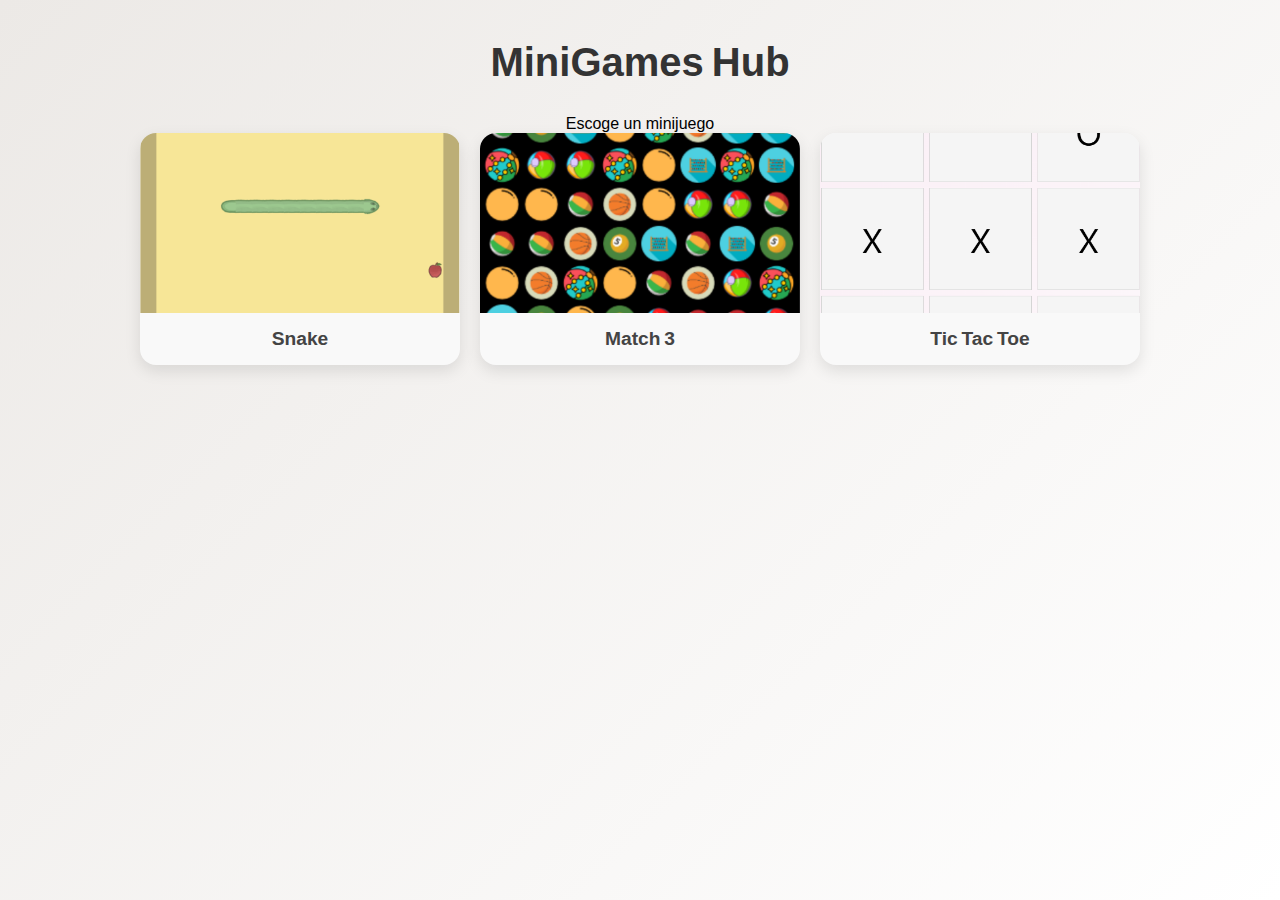
<file: index.html>
<!DOCTYPE html>
<html lang="en">
  <head>
    <meta charset="UTF-8" />
    <meta name="viewport" content="width=device-width, initial-scale=1.0" />
    <link rel="stylesheet" href="/css/index.css">
    <title>Mini-games</title>
  </head>
  
    <h1 class="title">MiniGames Hub</h1>
    <p>Escoge un minijuego</p>

  <!-- Menú con tres tarjetas de juego -->
  <nav class="game-menu">
    <a href="snake.html" class="game-card">
      <img src="snake.png" alt="Snake" />
      <span class="game-title">Snake</span>
    </a>

    <a href="match3.html" class="game-card">
      <img src="match3.png" alt="Match 3" />
      <span class="game-title">Match 3</span>
    </a>

    <a href="tictactoe.html" class="game-card">
      <img src="tictactoe.png" alt="Tic Tac Toe" />
      <span class="game-title">Tic Tac Toe</span>
    </a>
  </nav>

  </body>
</html>
</file>
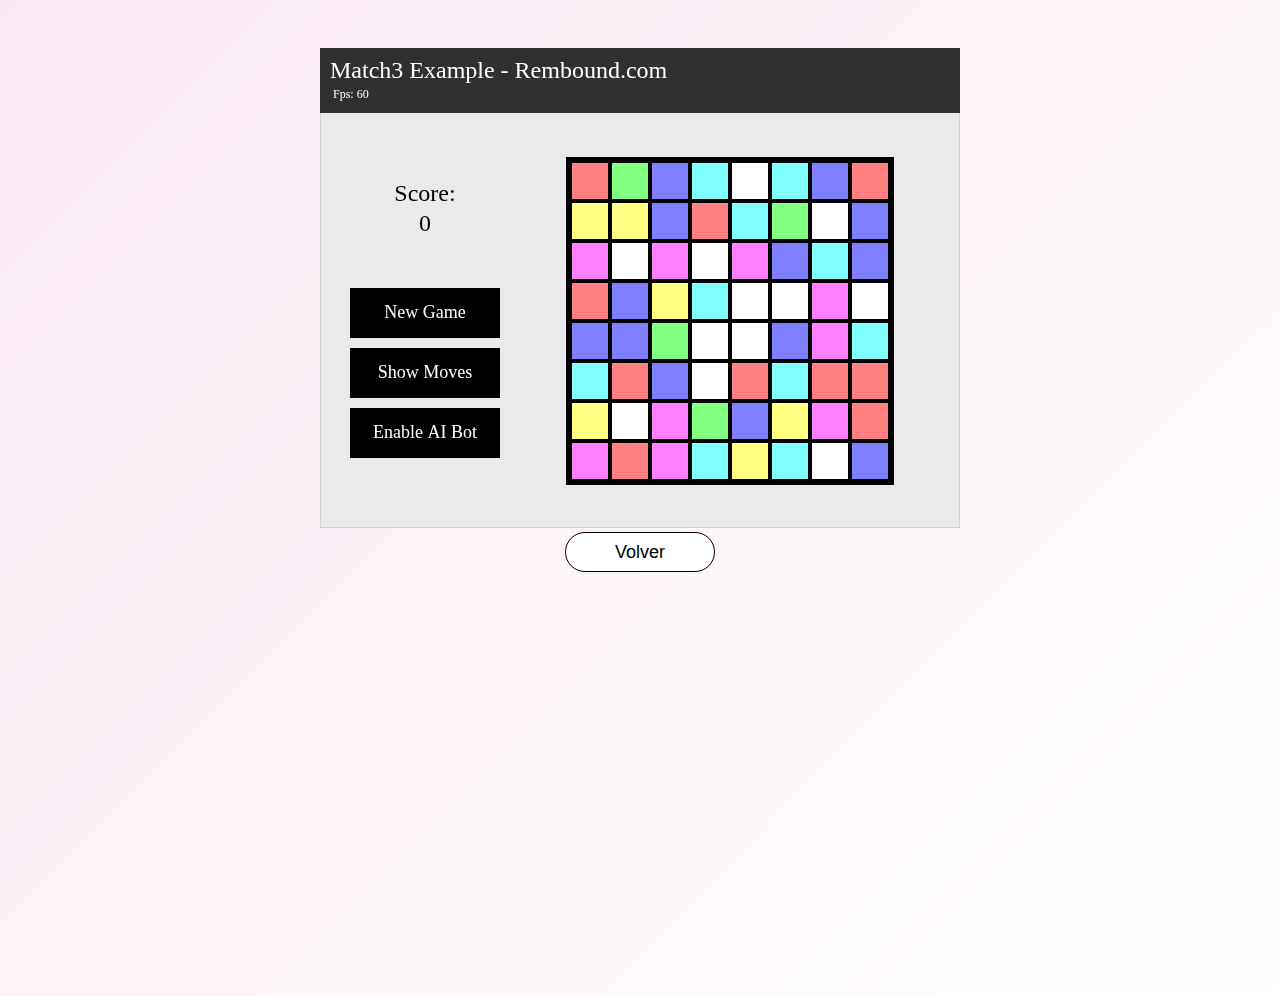
<file: match3.html>
<!DOCTYPE html>
<html>
  <head>
    <meta charset="UTF-8" />
    <title>Rembound.com Example</title>
            <link rel="stylesheet" href="/css/tictactoe.css">

    <script type="text/javascript" src="match3.js"></script>
  </head>
  <center><body>
    <canvas id="viewport" width="640" height="480"></canvas>
  </body>
   <div id="endGame">
      <input
        type="button"

        value="Volver"
        id="restartButton"
        onclick="window.location.href='index.html'"
      />
    </div>
  </center>
</html>
</file>
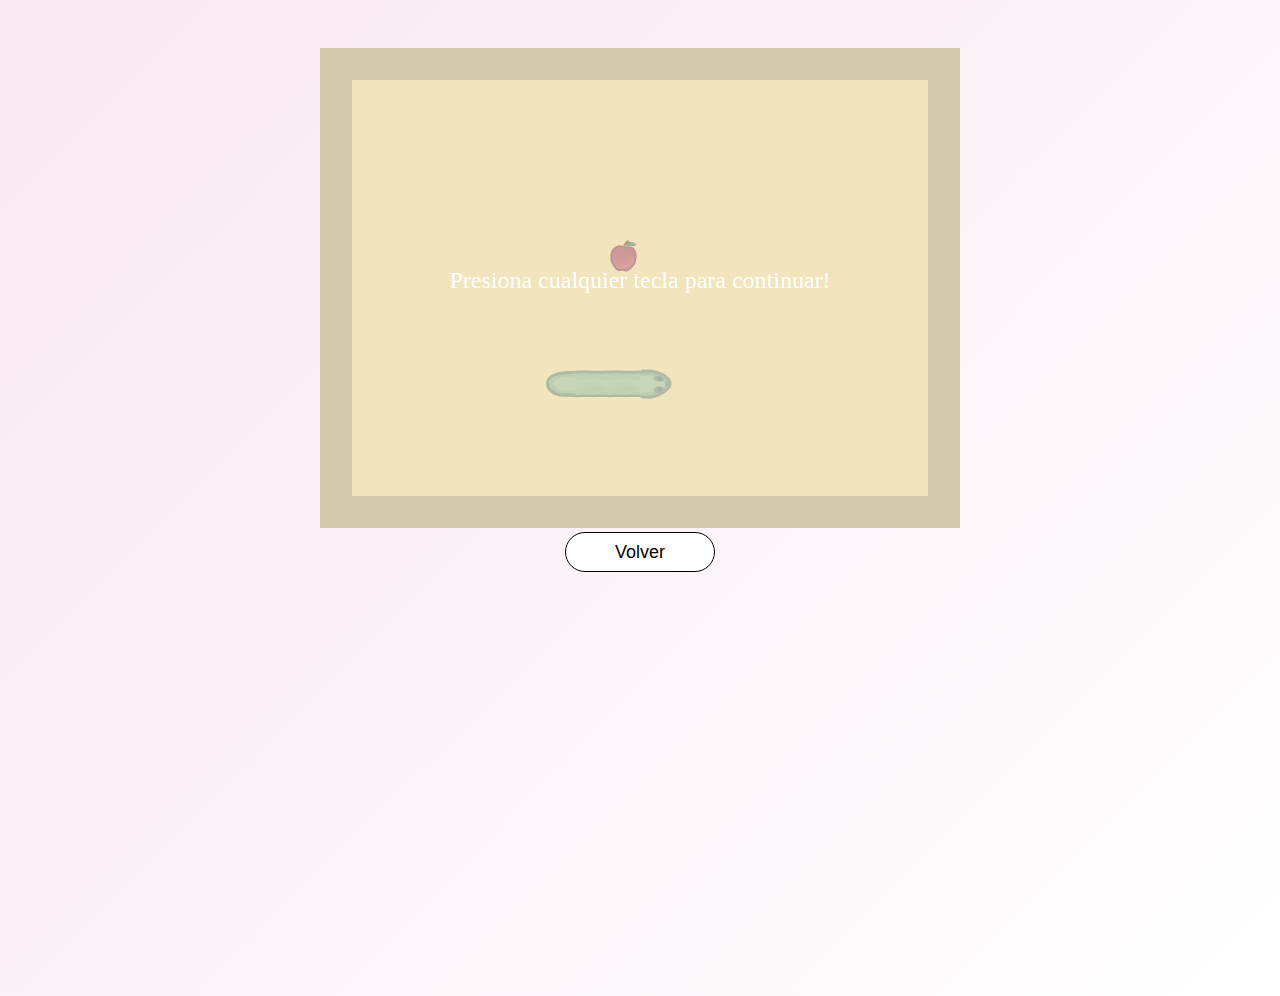
<file: snake.html>
<!DOCTYPE html>
<html>
  <head>
    <meta charset="UTF-8" />
    <title>Snake</title>
        <link rel="stylesheet" href="/css/tictactoe.css">

    <script type="text/javascript" src="snake.js"></script>
  </head>
  <center><body>
    <canvas id="viewport" width="640" height="480"></canvas>
    <div id="endGame">
      <input
        type="button"

        value="Volver"
        id="restartButton"
        onclick="window.location.href='index.html'"
      />
    </div>
  </body>
  </center>
</html>
</file>
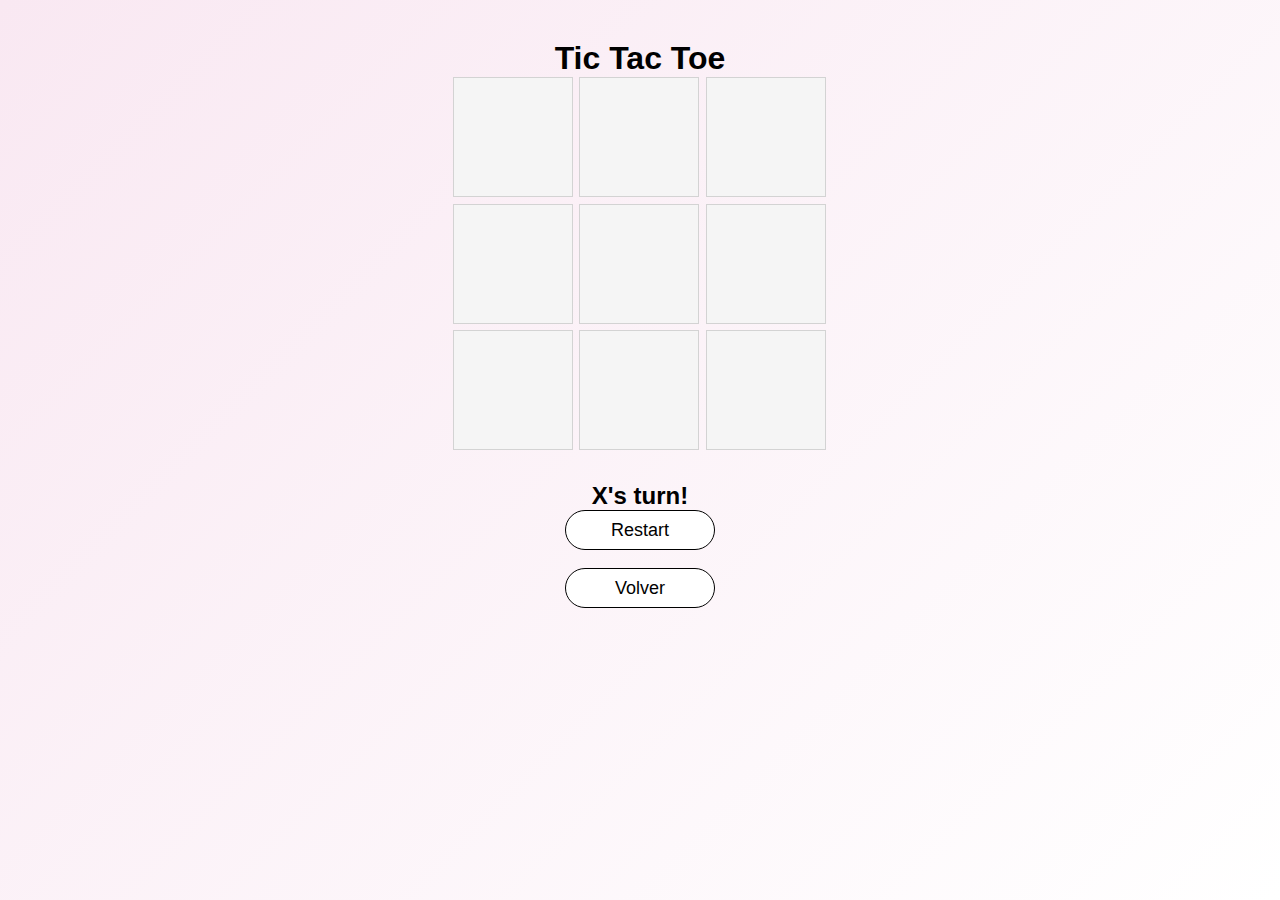
<file: tictactoe.html>
<!DOCTYPE html>
<html lang="en">
  <head>
    <meta charset="UTF-8" />
    <meta http-equiv="X-UA-Compatible" content="IE=edge" />
    <meta name="viewport" content="width=device-width, initial-scale=1.0" />
    <title>Tic Tac Toe</title>
        <link rel="stylesheet" href="/css/index.css">

    <link rel="stylesheet" href="/css/tictactoe.css" />
    <link
      href="https://fonts.googleapis.com/css2?family=Poppins:wght@200&family=Roboto+Serif&display=swap"
      rel="stylesheet"
    />
  </head>
  <body>
    <div id="title">
      <h1>Tic Tac Toe</h1>
    </div>
    <div id="board">
      <div class="square" id="square0"></div>
      <div class="square" id="square1"></div>
      <div class="square" id="square2"></div>
      <div class="square" id="square3"></div>
      <div class="square" id="square4"></div>
      <div class="square" id="square5"></div>
      <div class="square" id="square6"></div>
      <div class="square" id="square7"></div>
      <div class="square" id="square8"></div>
    </div>
    <div id="endGame">
      <input
        type="button"
        value="Restart"
        id="restartButton"
        onclick="restartButton()"
      />
      <br>
      <input
        type="button"
        value="Volver"
        id="restartButton"
        onclick="window.location.href='index.html'"
      />
    </div>
    <script src="tictactoe.js"></script>
  </body>
</html>
</file>
<file: css/tictactoe.css>
body {
  font-family: "Poppins", sans-serif;
  color: #000000;
   display: flex;
  flex-direction: column;
  align-items: center;
  min-height: 100vh;
  padding: 40px 20px;
  background: linear-gradient(135deg, #f9e8f2, #ffffff);
}



h1 {
  text-align: center;
}

#board {
  margin-left: auto;
  margin-right: auto;
  width: 375px;
  height: 375px;
  display: grid;
  grid-template-columns: repeat(3, 1fr);
  grid-gap: 5px;
}

.square {
  width: 120px;
  height: 120px;
  border: 1px solid #d3d3d3;
  background-color: #f5f5f5;
  font-size: 40px;
  display: flex;
  justify-content: center;
  align-items: center;
}

.square:hover {
  background-color: #ffffe0;
}

#restartButton {
  display: block;
  margin-left: auto;
  margin-right: auto;
  height: 40px;
  width: 150px;
  background-color: #ffffff;
  border: 1px solid #000000;
  border-radius: 40px;
  font-size: 18px;
}

#restartButton:hover {
  background-color: #000000;
  color: #ffffff;
}
</file>
<file: css/index.css>
/* Reset esencial */
* {
  box-sizing: border-box;
  margin: 0;
  padding: 0;
  font-family: "Segoe UI", sans-serif;
}

/* Fondo general y layout base */
body {
  display: flex;
  flex-direction: column;
  align-items: center;
  min-height: 100vh;
  padding: 40px 20px;
  background: linear-gradient(135deg, #ece9e6, #ffffff);
}

/* Título principal */
.title {
  margin-bottom: 30px;
  font-size: 2.5rem;
  color: #333;
}

/* Contenedor del menú con grid responsive */
.game-menu {
  width: 100%;
  max-width: 1000px;
  display: grid;
  gap: 20px;
  grid-template-columns: repeat(auto-fit, minmax(250px, 1fr));
}

/* Tarjetas de juego */
.game-card {
  display: flex;
  flex-direction: column;
  align-items: center;
  background-color: #f9f9f9;
  border-radius: 16px;
  overflow: hidden;
  box-shadow: 0 6px 16px rgba(0, 0, 0, 0.1);
  text-decoration: none;
  transition: transform 0.3s ease, box-shadow 0.3s ease;
}

/* Imagen de la tarjeta */
.game-card img {
  width: 100%;
  height: 180px;
  object-fit: cover;
}

/* Título del juego */
.game-title {
  padding: 15px;
  font-size: 1.2rem;
  font-weight: bold;
  color: #444;
}

/* Efecto hover para resaltar la tarjeta */
.game-card:hover {
  transform: translateY(-10px);
  box-shadow: 0 10px 24px rgba(0, 0, 0, 0.15);
}
</file>
